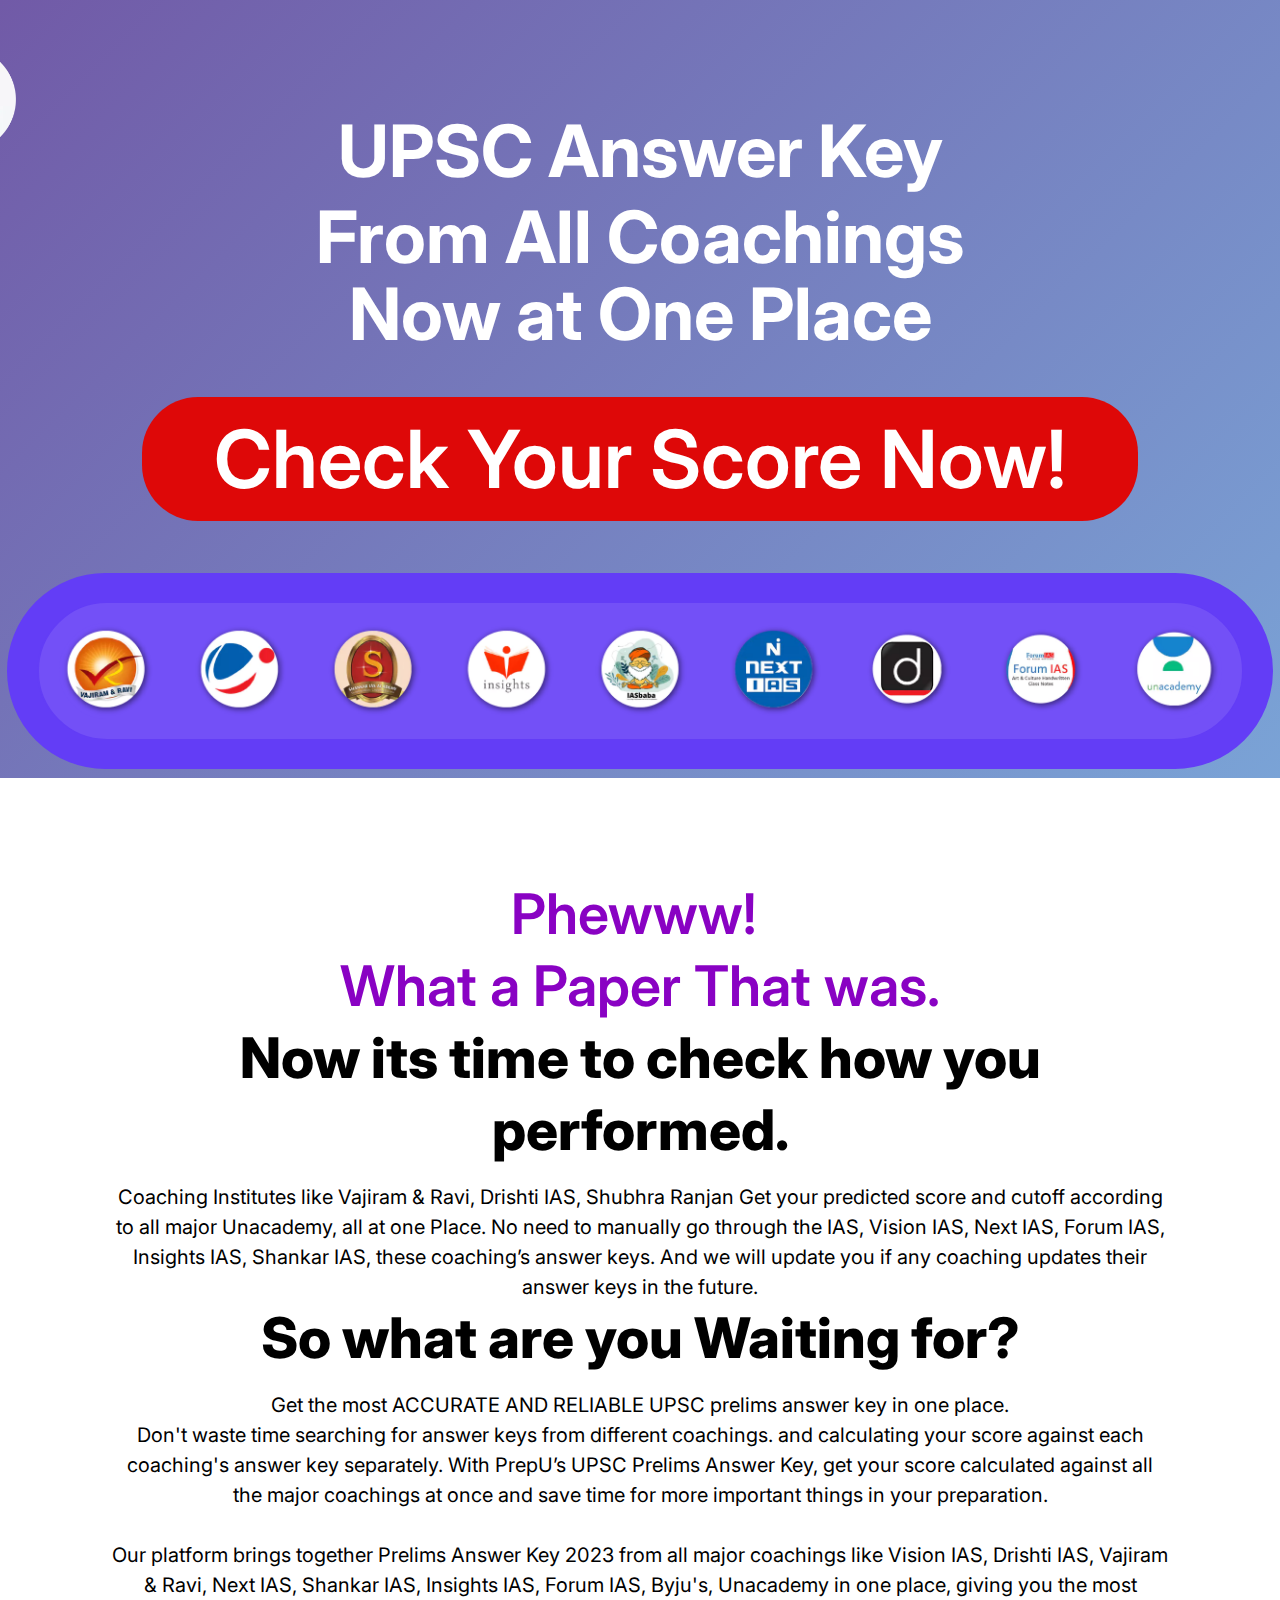
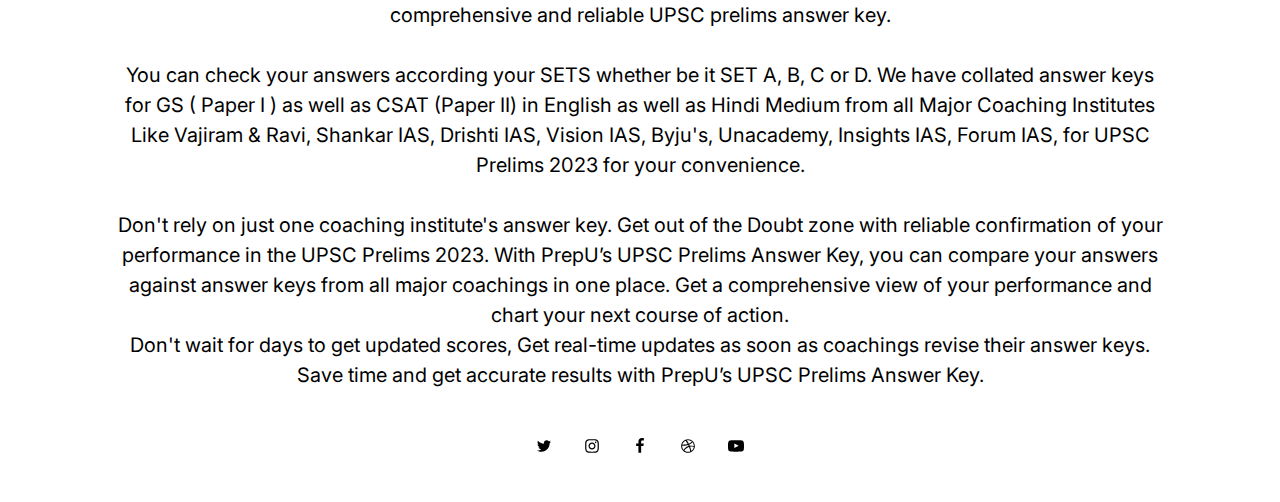
<file: index.html>
<!DOCTYPE html>
<html lang="en">
  <head>
    <title> UPSC Prelims 2023 Answer Key | Check Your Score from All Major Coachings</title>
		<meta name="description" content="Absolutely FREE!! Calculate your Score from Vajiram & Ravi, Shankar IAS, Vision IAS, Drishti IAS, Insights IAS, Forum IAS & More Keys | All in One Place!">
    <meta name="viewport" content="width=device-width, initial-scale=1.0" />
    <meta charset="utf-8" />
    <meta property="twitter:card" content="summary_large_image" />
	
	
<!-- Google Tag Manager -->
<script>(function(w,d,s,l,i){w[l]=w[l]||[];w[l].push({'gtm.start':
new Date().getTime(),event:'gtm.js'});var f=d.getElementsByTagName(s)[0],
j=d.createElement(s),dl=l!='dataLayer'?'&l='+l:'';j.async=true;j.src=
'https://www.googletagmanager.com/gtm.js?id='+i+dl;f.parentNode.insertBefore(j,f);
})(window,document,'script','dataLayer','GTM-TS34527');</script>
<!-- End Google Tag Manager -->

	

    <style data-tag="reset-style-sheet">
      html {  line-height: 1.15;}body {  margin: 0;}* {  box-sizing: border-box;  border-width: 0;  border-style: solid;}p,li,ul,pre,div,h1,h2,h3,h4,h5,h6,figure,blockquote,figcaption {  margin: 0;  padding: 0;}button {  background-color: transparent;}button,input,optgroup,select,textarea {  font-family: inherit;  font-size: 100%;  line-height: 1.15;  margin: 0;}button,select {  text-transform: none;}button,[type="button"],[type="reset"],[type="submit"] {  -webkit-appearance: button;}button::-moz-focus-inner,[type="button"]::-moz-focus-inner,[type="reset"]::-moz-focus-inner,[type="submit"]::-moz-focus-inner {  border-style: none;  padding: 0;}button:-moz-focus,[type="button"]:-moz-focus,[type="reset"]:-moz-focus,[type="submit"]:-moz-focus {  outline: 1px dotted ButtonText;}a {  color: inherit;  text-decoration: inherit;}input {  padding: 2px 4px;}img {  display: block;}html { scroll-behavior: smooth  }
    </style>
    <style data-tag="default-style-sheet">
      html {
        font-family: Inter;
        font-size: 16px;
      }

      body {
        font-weight: 400;
        font-style:normal;
        text-decoration: none;
        text-transform: none;
        letter-spacing: normal;
        line-height: 1.15;
        color: var(--dl-color-gray-black);
        background-color: var(--dl-color-gray-white);

      }
    </style>
    <link
      rel="stylesheet"
      href="https://fonts.googleapis.com/css2?family=Inter:wght@100;200;300;400;500;600;700;800;900&amp;display=swap"
      data-tag="font"
    />
    <style>
       body::-webkit-scrollbar {
         width: 0.5em;
         z-index: 100;
         background-color:transparent;
       }


      body::-webkit-scrollbar-thumb {
         background-color:white;
         box-shadow:0 -100vh 0 100vh #5128f5;//magic
       }
    </style>
    <link rel="stylesheet" href="./style.css" />
	<!-- Meta Pixel Code -->
<!--<script>-->
<!--!function(f,b,e,v,n,t,s)-->
<!--{if(f.fbq)return;n=f.fbq=function(){n.callMethod?-->
<!--n.callMethod.apply(n,arguments):n.queue.push(arguments)};-->
<!--if(!f._fbq)f._fbq=n;n.push=n;n.loaded=!0;n.version='2.0';-->
<!--n.queue=[];t=b.createElement(e);t.async=!0;-->
<!--t.src=v;s=b.getElementsByTagName(e)[0];-->
<!--s.parentNode.insertBefore(t,s)}(window, document,'script',-->
<!--'https://connect.facebook.net/en_US/fbevents.js');-->
<!--fbq('init', '983075063126370');-->
<!--fbq('track', 'PageView');-->
<!--</script>-->
<!--<noscript><img height="1" width="1" style="display:none"-->
<!--src="https://www.facebook.com/tr?id=983075063126370&ev=PageView&noscript=1"-->
<!--/></noscript>-->
<!-- End Meta Pixel Code -->
  </head>
  <body>
  <!-- Google Tag Manager (noscript) -->
<noscript><iframe src="https://www.googletagmanager.com/ns.html?id=GTM-TS34527"
height="0" width="0" style="display:none;visibility:hidden"></iframe></noscript>
<!-- End Google Tag Manager (noscript) -->
    <div>
      <link href="./home.css" rel="stylesheet" />

      <div class="home-container">
        <section class="home-hero">
          <div class="home-container1">
            <img
              alt="pastedImage"
              src="public/prepu%20logo-200h.png"
              class="home-logo"
            />
          </div>
          <h1 class="home-text">
            <span>UPSC Answer Key</span>
            <br />
          </h1>
          <h1 class="home-text03">
            <span>From All Coachings</span>
            <br />
          </h1>
          <h1 class="home-text06">
            <span>Now at One Place</span>
            <br />
          </h1>
          <div class="home-container2">
            <a href="exam.html" class="home-link">
			<div class="home-get-started">
			 <span class="home-text09">Check Your Score Now!</span>
            </div>
          </div>
          <div class="home-container3"></div>
          <div class="home-dashboard-preview">
            <div class="home-outline">
              <img
                alt="image"
                src="public/all%20insti%20logos-200h.png"
                class="home-image"
              />
            </div>
          </div>
        </section>
        <section class="home-features">
          <span class="home-text10">
            <span class="home-text11">Phewww!&nbsp;</span>
            <br class="home-text12" />
            <span class="home-text13">What a Paper That was.</span>
            <br class="home-text14" />
          </span>
          <span class="home-text15">
            Now its time to check how you performed.
          </span>
          <div class="home-title">
            <span class="home-text16">
              Coaching Institutes like Vajiram &amp; Ravi, Drishti IAS, Shubhra
              Ranjan Get your predicted score and cutoff according to all major
              Unacademy, all at one Place. No need to manually go through the
              IAS, Vision IAS, Next IAS, Forum IAS, Insights IAS, Shankar IAS,
              these coaching’s answer keys. And we will update you if any
              coaching updates their answer keys in the future.
            </span>
            <span class="home-text17">So what are you Waiting for?</span>
            <span class="home-text18">
              <span>
                Get the most ACCURATE AND RELIABLE UPSC prelims answer key in
                one place.
              </span>
              <br />
              <span>
                Don't waste time searching for answer keys from different
                coachings. and calculating your score against each coaching's
                answer key separately. With PrepU’s UPSC Prelims Answer Key, get
                your score calculated against all the major coachings at once
                and save time for more important things in your preparation.
              </span>
              <br />
              <br />
              <span>
                Our platform brings together Prelims Answer Key 2023 from all
                major coachings like Vision IAS, Drishti IAS, Vajiram &amp;
                Ravi, Next IAS, Shankar IAS, Insights IAS, Forum IAS, Byju's, 
                Unacademy in one place, giving you the most comprehensive and
                reliable UPSC prelims answer key.
              </span>
              <br />
              <br />
              <span>
                You can check your answers according your SETS whether be it SET
                A, B, C or D. We have collated answer keys for GS ( Paper I ) as
                well as CSAT (Paper II) in English as well as Hindi Medium from
                all Major Coaching Institutes Like Vajiram &amp; Ravi, Shankar
                IAS, Drishti IAS, Vision IAS, Byju's, Unacademy, Insights IAS,
                Forum IAS, for UPSC Prelims 2023 for your convenience.
              </span>
              <br />
              <br />
              <span>
                Don't rely on just one coaching institute's answer key. Get out
                of the Doubt zone with reliable confirmation of your performance
                in the UPSC Prelims 2023. With PrepU’s UPSC Prelims Answer Key,
                you can compare your answers against answer keys from all major
                coachings in one place. Get a comprehensive view of your
                performance and chart your next course of action.
              </span>
              <br />
              <span>
                Don't wait for days to get updated scores, Get real-time updates
                as soon as coachings revise their answer keys. Save time and get
                accurate results with PrepU’s UPSC Prelims Answer Key.
              </span>
            </span>
          </div>
        </section>
       
        <div class="home-social-bar">
          <svg viewBox="0 0 950.8571428571428 1024" class="home-icon">
            <path
              d="M925.714 233.143c-25.143 36.571-56.571 69.143-92.571 95.429 0.571 8 0.571 16 0.571 24 0 244-185.714 525.143-525.143 525.143-104.571 0-201.714-30.286-283.429-82.857 14.857 1.714 29.143 2.286 44.571 2.286 86.286 0 165.714-29.143 229.143-78.857-81.143-1.714-149.143-54.857-172.571-128 11.429 1.714 22.857 2.857 34.857 2.857 16.571 0 33.143-2.286 48.571-6.286-84.571-17.143-148-91.429-148-181.143v-2.286c24.571 13.714 53.143 22.286 83.429 23.429-49.714-33.143-82.286-89.714-82.286-153.714 0-34.286 9.143-65.714 25.143-93.143 90.857 112 227.429 185.143 380.571 193.143-2.857-13.714-4.571-28-4.571-42.286 0-101.714 82.286-184.571 184.571-184.571 53.143 0 101.143 22.286 134.857 58.286 41.714-8 81.714-23.429 117.143-44.571-13.714 42.857-42.857 78.857-81.143 101.714 37.143-4 73.143-14.286 106.286-28.571z"
            ></path></svg
          ><svg viewBox="0 0 877.7142857142857 1024" class="home-icon02">
            <path
              d="M585.143 512c0-80.571-65.714-146.286-146.286-146.286s-146.286 65.714-146.286 146.286 65.714 146.286 146.286 146.286 146.286-65.714 146.286-146.286zM664 512c0 124.571-100.571 225.143-225.143 225.143s-225.143-100.571-225.143-225.143 100.571-225.143 225.143-225.143 225.143 100.571 225.143 225.143zM725.714 277.714c0 29.143-23.429 52.571-52.571 52.571s-52.571-23.429-52.571-52.571 23.429-52.571 52.571-52.571 52.571 23.429 52.571 52.571zM438.857 152c-64 0-201.143-5.143-258.857 17.714-20 8-34.857 17.714-50.286 33.143s-25.143 30.286-33.143 50.286c-22.857 57.714-17.714 194.857-17.714 258.857s-5.143 201.143 17.714 258.857c8 20 17.714 34.857 33.143 50.286s30.286 25.143 50.286 33.143c57.714 22.857 194.857 17.714 258.857 17.714s201.143 5.143 258.857-17.714c20-8 34.857-17.714 50.286-33.143s25.143-30.286 33.143-50.286c22.857-57.714 17.714-194.857 17.714-258.857s5.143-201.143-17.714-258.857c-8-20-17.714-34.857-33.143-50.286s-30.286-25.143-50.286-33.143c-57.714-22.857-194.857-17.714-258.857-17.714zM877.714 512c0 60.571 0.571 120.571-2.857 181.143-3.429 70.286-19.429 132.571-70.857 184s-113.714 67.429-184 70.857c-60.571 3.429-120.571 2.857-181.143 2.857s-120.571 0.571-181.143-2.857c-70.286-3.429-132.571-19.429-184-70.857s-67.429-113.714-70.857-184c-3.429-60.571-2.857-120.571-2.857-181.143s-0.571-120.571 2.857-181.143c3.429-70.286 19.429-132.571 70.857-184s113.714-67.429 184-70.857c60.571-3.429 120.571-2.857 181.143-2.857s120.571-0.571 181.143 2.857c70.286 3.429 132.571 19.429 184 70.857s67.429 113.714 70.857 184c3.429 60.571 2.857 120.571 2.857 181.143z"
            ></path></svg
          ><svg viewBox="0 0 602.2582857142856 1024" class="home-icon04">
            <path
              d="M548 6.857v150.857h-89.714c-70.286 0-83.429 33.714-83.429 82.286v108h167.429l-22.286 169.143h-145.143v433.714h-174.857v-433.714h-145.714v-169.143h145.714v-124.571c0-144.571 88.571-223.429 217.714-223.429 61.714 0 114.857 4.571 130.286 6.857z"
            ></path></svg
          ><svg viewBox="0 0 877.7142857142857 1024" class="home-icon06">
            <path
              d="M585.143 857.143c-5.714-33.143-27.429-147.429-80-284.571-0.571 0-1.714 0.571-2.286 0.571 0 0-222.286 77.714-294.286 234.286-3.429-2.857-8.571-6.286-8.571-6.286 65.143 53.143 148 85.714 238.857 85.714 52 0 101.143-10.857 146.286-29.714zM479.429 510.286c-9.143-21.143-19.429-42.286-30.286-63.429-193.143 57.714-378.286 53.143-384.571 53.143-0.571 4-0.571 8-0.571 12 0 96 36.571 184 96 250.286v0c102.286-182.286 304.571-247.429 304.571-247.429 5.143-1.714 10.286-2.857 14.857-4.571zM418.286 389.143c-65.143-115.429-134.286-209.143-139.429-216-104.571 49.143-182.286 145.714-206.857 261.714 9.714 0 166.286 1.714 346.286-45.714zM809.143 571.429c-8-2.286-112.571-35.429-233.714-16.571 49.143 135.429 69.143 245.714 73.143 268 84-56.571 143.429-146.857 160.571-251.429zM349.143 148c-0.571 0-0.571 0-1.143 0.571 0 0 0.571-0.571 1.143-0.571zM686.286 230.857c-65.714-58.286-152.571-93.714-247.429-93.714-30.286 0-60 4-88.571 10.857 5.714 7.429 76.571 100.571 140.571 218.286 141.143-52.571 194.286-133.714 195.429-135.429zM813.714 508c-1.143-88.571-32.571-170.286-85.143-234.286-1.143 1.143-61.143 88-209.143 148.571 8.571 17.714 17.143 36 25.143 54.286 2.857 6.286 5.143 13.143 8 19.429 129.143-16.571 256.571 11.429 261.143 12zM877.714 512c0 242.286-196.571 438.857-438.857 438.857s-438.857-196.571-438.857-438.857 196.571-438.857 438.857-438.857 438.857 196.571 438.857 438.857z"
            ></path></svg
          ><svg viewBox="0 0 1024 1024" class="home-icon08">
            <path
              d="M1013.8 307.2c0 0-10-70.6-40.8-101.6-39-40.8-82.6-41-102.6-43.4-143.2-10.4-358.2-10.4-358.2-10.4h-0.4c0 0-215 0-358.2 10.4-20 2.4-63.6 2.6-102.6 43.4-30.8 31-40.6 101.6-40.6 101.6s-10.2 82.8-10.2 165.8v77.6c0 82.8 10.2 165.8 10.2 165.8s10 70.6 40.6 101.6c39 40.8 90.2 39.4 113 43.8 82 7.8 348.2 10.2 348.2 10.2s215.2-0.4 358.4-10.6c20-2.4 63.6-2.6 102.6-43.4 30.8-31 40.8-101.6 40.8-101.6s10.2-82.8 10.2-165.8v-77.6c-0.2-82.8-10.4-165.8-10.4-165.8zM406.2 644.8v-287.8l276.6 144.4-276.6 143.4z"
            ></path>
          </svg>
        </div>
      </div>
    </div>
  </body>
</html>
</file>
<file: style.css>
:root {
  --dl-color-gray-500: #595959;
  --dl-color-gray-700: #999999;
  --dl-color-gray-900: #D9D9D9;
  --dl-size-size-large: 144px;
  --dl-size-size-small: 48px;
  --dl-color-danger-300: #A22020;
  --dl-color-danger-500: #BF2626;
  --dl-color-danger-700: #E14747;
  --dl-color-gray-black: #000000;
  --dl-color-gray-white: #FFFFFF;
  --dl-size-size-medium: 96px;
  --dl-size-size-xlarge: 192px;
  --dl-size-size-xsmall: 16px;
  --dl-space-space-unit: 16px;
  --dl-color-primary-100: #003EB3;
  --dl-color-primary-300: #0074F0;
  --dl-color-primary-500: #14A9FF;
  --dl-color-primary-700: #85DCFF;
  --dl-color-success-300: #199033;
  --dl-color-success-500: #32A94C;
  --dl-color-success-700: #4CC366;
  --dl-size-size-xxlarge: 288px;
  --dl-size-size-maxwidth: 1400px;
  --dl-radius-radius-round: 50%;
  --dl-space-space-halfunit: 8px;
  --dl-space-space-sixunits: 96px;
  --dl-space-space-twounits: 32px;
  --dl-radius-radius-radius2: 2px;
  --dl-radius-radius-radius4: 4px;
  --dl-radius-radius-radius8: 8px;
  --dl-space-space-fiveunits: 80px;
  --dl-space-space-fourunits: 64px;
  --dl-color-template-blue-bg: #5228f5ff;
  --dl-space-space-sevenunits: 112px;
  --dl-space-space-threeunits: 48px;
  --dl-space-space-oneandhalfunits: 24px;
}
.button {
  color: var(--dl-color-gray-black);
  display: inline-block;
  padding: 0.5rem 1rem;
  border-color: var(--dl-color-gray-black);
  border-width: 1px;
  border-radius: 4px;
  background-color: var(--dl-color-gray-white);
}
.input {
  color: var(--dl-color-gray-black);
  cursor: auto;
  padding: 0.5rem 1rem;
  border-color: var(--dl-color-gray-black);
  border-width: 1px;
  border-radius: 4px;
  background-color: var(--dl-color-gray-white);
}
.textarea {
  color: var(--dl-color-gray-black);
  cursor: auto;
  padding: 0.5rem;
  border-color: var(--dl-color-gray-black);
  border-width: 1px;
  border-radius: 4px;
  background-color: var(--dl-color-gray-white);
}
.list {
  width: 100%;
  margin: 1em 0px 1em 0px;
  display: block;
  padding: 0px 0px 0px 1.5rem;
  list-style-type: none;
  list-style-position: outside;
}
.list-item {
  display: list-item;
}
.teleport-show {
  display: flex !important;
  transform: translateX(0)!important;
}
.Link {
  cursor: pointer;
  white-space: nowrap;
  margin-right: 40px;
}
.Link:hover {
  color: #5228F5;
}
.card {
  flex: 1;
  height: 100%;
  display: flex;
  position: relative;
  align-self: stretch;
  transition: 0.3s;
  padding-top: var(--dl-space-space-fiveunits);
  padding-left: var(--dl-space-space-oneandhalfunits);
  border-radius: 30px;
  padding-right: var(--dl-space-space-oneandhalfunits);
  flex-direction: column;
  padding-bottom: var(--dl-space-space-threeunits);
  background-color: #ffffff;
}
.card:hover {
  transform: scale(1.05);
}
.pill {
  display: flex;
  align-items: center;
  padding-top: var(--dl-space-space-twounits);
  padding-left: var(--dl-space-space-unit);
  border-radius: 200px;
  margin-bottom: var(--dl-space-space-threeunits);
  padding-right: var(--dl-space-space-twounits);
  flex-direction: column;
  padding-bottom: var(--dl-space-space-twounits);
  justify-content: center;
  background-color: #ffffff;
}
.testimonal {
  width: 100%;
  display: flex;
  max-width: 375px;
  align-items: flex-start;
  padding-top: var(--dl-space-space-fiveunits);
  padding-left: var(--dl-space-space-threeunits);
  border-radius: 50px;
  padding-right: var(--dl-space-space-threeunits);
  flex-direction: column;
  padding-bottom: var(--dl-space-space-threeunits);
  justify-content: center;
  background-color: #EFF0F2;
}
.accordionContainer {
  gap: 20px;
  fill: rgba(0, 0, 0, 0.5);
  color: var(--dl-color-gray-black);
  width: 100%;
  cursor: pointer;
  display: flex;
  max-width: 800px;
  transition: 0.3s;
  align-items: center;
  user-select: none;
  flex-direction: column;
  justify-content: space-between;
}
.accordionContainer:hover {
  color: rgba(0, 0, 0, 0.5);
}
.metrics {
  display: flex;
  align-items: center;
  flex-direction: column;
}
.title {
  font-size: 56px;
  text-align: center;
  font-weight: 700;
  line-height: 72px;
  margin-bottom: var(--dl-space-space-oneandhalfunits);
}
.sub-title {
  color: rgb(82, 40, 245);
  font-style: normal;
  font-weight: 600;
  margin-bottom: var(--dl-space-space-oneandhalfunits);
}
.template-button {
  color: white;
  cursor: pointer;
  display: flex;
  transition: 0.3s;
  align-items: center;
  padding-top: var(--dl-space-space-unit);
  padding-left: var(--dl-space-space-twounits);
  border-radius: 56px;
  margin-bottom: var(--dl-space-space-threeunits);
  padding-right: var(--dl-space-space-twounits);
  flex-direction: column;
  padding-bottom: var(--dl-space-space-unit);
  background-color: #000000;
}
.template-button:hover {
  color: black;
  background-color: #ffffff;
}

.accordionIcon {
  width: 30px;
  height: 30px;
}
.accordionContent {
  width: 100%;
  display: flex;
  user-select: text;
}
.Content {
  font-size: 16px;
  font-family: Inter;
  font-weight: 400;
  line-height: 1.15;
  text-transform: none;
  text-decoration: none;
}
.Heading {
  font-size: 32px;
  font-family: Inter;
  font-weight: 700;
  line-height: 1.15;
  text-transform: none;
  text-decoration: none;
}
@media(max-width: 991px) {
  .testimonal {
    padding-top: var(--dl-space-space-threeunits);
    padding-left: var(--dl-space-space-oneandhalfunits);
    padding-right: var(--dl-space-space-oneandhalfunits);
    padding-bottom: var(--dl-space-space-threeunits);
  }
  .template-button {
    margin-bottom: var(--dl-space-space-twounits);
  }
}
@media(max-width: 767px) {
  .card {
    padding-top: var(--dl-space-space-threeunits);
    margin-right: 0px;
    padding-bottom: var(--dl-space-space-threeunits);
  }
  .testimonal {
    max-width: 100%;
  }
  .title {
    font-size: 28px;
    line-height: 36px;
  }
}
@media(max-width: 400px) {
  .card {
    margin-right: 0px;
    margin-bottom: 0px;
  }
  .pill {
    width: 130px;
    height: 60px;
  }
  .title {
    font-size: 32px;
    line-height: 48px;
    margin-bottom: var(--dl-space-space-unit);
  }
  .template-button {
    padding-left: var(--dl-space-space-oneandhalfunits);
    padding-right: var(--dl-space-space-oneandhalfunits);
    background-color: var(--dl-color-gray-black);
  }
}
</file>
<file: home.css>
.home-container {
  width: 100%;
  display: flex;
  overflow: auto;
  min-height: 100vh;
  overflow-x: hidden;
  flex-direction: column;
}
.home-hero {
  width: 100%;
  height: 778px;
  display: flex;
  position: relative;
  align-items: center;
  padding-top: var(--dl-space-space-oneandhalfunits);
  padding-left: var(--dl-space-space-sevenunits);
  padding-right: var(--dl-space-space-sevenunits);
  flex-direction: column;
  background-image: linear-gradient(315deg, rgb(122, 163, 214) 0.00%,rgb(113, 90, 167) 100.00%);
}
.home-container1 {
  flex: 0 0 auto;
  width: auto;
  height: auto;
  display: flex;
  position: relative;
  align-items: flex-start;
  justify-content: center;
}
.home-logo {
  top: 23px;
  left: -729px;
  width: 105px;
  position: absolute;
}
.home-text {
  top: 111px;
  left: 0px;
  color: rgb(255, 255, 255);
  right: 0px;
  margin: auto;
  position: absolute;
  font-size: 72px;
  font-style: normal;
  text-align: center;
  font-weight: 700;
  line-height: 80px;
}
.home-text03 {
  top: 197px;
  left: 0px;
  color: rgb(255, 255, 255);
  right: 0px;
  margin: auto;
  position: absolute;
  font-size: 72px;
  font-style: normal;
  text-align: center;
  font-weight: 700;
  line-height: 80px;
}
.home-text06 {
  top: 274px;
  left: 0px;
  color: rgb(255, 255, 255);
  right: 0px;
  margin: auto;
  position: absolute;
  font-size: 72px;
  font-style: normal;
  text-align: center;
  font-weight: 700;
  line-height: 80px;
}
.home-container2 {
  flex: 0 0 auto;
  width: auto;
  height: 301px;
  display: flex;
  align-items: flex-start;
  justify-content: center;
}
.home-get-started {
  top: 397px;
  left: 0px;
  color: white;
  right: 0px;
  width: 996px;
  cursor: pointer;
  margin: auto;
  display: flex;
  position: absolute;
  transition: 0.3s;
  align-items: center;
  padding-top: var(--dl-space-space-unit);
  padding-left: var(--dl-space-space-twounits);
  border-radius: 56px;
  padding-right: var(--dl-space-space-twounits);
  flex-direction: column;
  padding-bottom: var(--dl-space-space-unit);
  justify-content: center;
  background-color: #de0808;
}
.home-get-started:hover {
  color: black;
  background-color: #ffffff;
}
.home-text09 {
  font-size: 80px;
  align-self: center;
  font-style: normal;
  font-weight: 600;
}
.home-container3 {
  border: 2px dashed rgba(120, 120, 120, 0.4);
  display: flex;
  align-items: center;
  flex-direction: column;
}
.home-dashboard-preview {
  left: 0px;
  right: 0px;
  width: 1266px;
  bottom: 9px;
  margin: auto;
  display: flex;
  position: absolute;
  align-items: center;
  border-color: #633df6;
  border-width: 30px;
  border-radius: 100px;
  flex-direction: column;
  justify-content: center;
  background-color: #633df6;
}
.home-outline {
  width: 1203px;
  display: flex;
  align-items: center;
  border-color: #7350f7;
  border-width: 20px;
  border-radius: 70px;
  flex-direction: column;
  background-color: #7350f7;
}
.home-image {
  width: 100%;
  object-fit: cover;
}
.home-features {
  width: 100%;
  display: flex;
  z-index: 1;
  position: relative;
  align-items: center;
  padding-top: 400px;
  padding-left: var(--dl-space-space-sevenunits);
  padding-right: var(--dl-space-space-sevenunits);
  flex-direction: column;
  background-color: EFF0F2;
}
.home-text10 {
  color: #8902c3;
  font-size: 56px;
  margin-top: -300px;
  text-align: center;
  font-weight: 700;
  line-height: 72px;
}
.home-text11 {
  font-weight: 600;
}
.home-text12 {
  font-weight: 600;
}
.home-text13 {
  font-weight: 600;
}
.home-text14 {
  font-style: normal;
}
.home-text15 {
  font-size: 56px;
  font-style: normal;
  margin-top: 0px;
  text-align: center;
  font-weight: 800;
  line-height: 72px;
}
.home-title {
  display: flex;
  align-items: center;
  flex-direction: column;
}
.home-text16 {
  font-size: 20px;
  margin-top: 16px;
  text-align: center;
  line-height: 30px;
}
.home-text17 {
  font-size: 56px;
  font-style: normal;
  margin-top: 0px;
  text-align: center;
  font-weight: 800;
  line-height: 72px;
}
.home-text18 {
  font-size: 20px;
  margin-top: 16px;
  text-align: center;
  line-height: 30px;
}
.home-get-started1 {
  color: white;
  width: 654px;
  cursor: pointer;
  display: flex;
  align-self: center;
  margin-top: var(--dl-space-space-oneandhalfunits);
  transition: 0.3s;
  align-items: center;
  padding-top: var(--dl-space-space-unit);
  padding-left: var(--dl-space-space-twounits);
  border-radius: 56px;
  padding-right: var(--dl-space-space-twounits);
  flex-direction: column;
  padding-bottom: var(--dl-space-space-unit);
  justify-content: center;
  background-color: #de0808;
}
.home-get-started1:hover {
  color: black;
  background-color: #ffffff;
}
.home-text33 {
  font-size: 50px;
  align-self: center;
  font-style: normal;
  font-weight: 600;
}
.home-social-bar {
  width: 100%;
  display: flex;
  padding: var(--dl-space-space-threeunits);
  justify-content: center;
}
.home-icon {
  width: var(--dl-size-size-xsmall);
  height: var(--dl-size-size-xsmall);
  margin-right: var(--dl-space-space-twounits);
}
.home-icon02 {
  width: var(--dl-size-size-xsmall);
  height: var(--dl-size-size-xsmall);
  margin-right: var(--dl-space-space-twounits);
}
.home-icon04 {
  width: var(--dl-size-size-xsmall);
  height: var(--dl-size-size-xsmall);
  margin-right: var(--dl-space-space-twounits);
}
.home-icon06 {
  width: var(--dl-size-size-xsmall);
  height: var(--dl-size-size-xsmall);
  margin-right: var(--dl-space-space-twounits);
}
.home-icon08 {
  width: var(--dl-size-size-xsmall);
  height: var(--dl-size-size-xsmall);
}
@media(max-width: 1200px) {
  .home-logo {
    top: 20px;
    left: -557px;
  }
  .home-dashboard-preview {
    left: 0px;
    right: 0px;
    width: 1097px;
    bottom: 44px;
    height: 141px;
    margin: auto;
    justify-content: center;
  }
  .home-outline {
    flex: 1;
    width: 1003px;
    height: 103px;
    align-self: center;
    align-items: center;
    flex-direction: column;
    justify-content: center;
  }
  .home-image {
    width: 997px;
    height: 82px;
  }
  .home-get-started1 {
    width: 50%;
    margin-top: var(--dl-space-space-oneandhalfunits);
  }
  .home-text33 {
    font-size: 40px;
    font-style: normal;
    font-weight: 600;
  }
}
@media(max-width: 991px) {
  .home-hero {
    padding-left: var(--dl-space-space-oneandhalfunits);
    padding-right: var(--dl-space-space-oneandhalfunits);
  }
  .home-logo {
    width: 64px;
  }
  .home-features {
    padding-top: 260px;
  }
  .home-text10 {
    font-size: 36px;
    line-height: 40px;
  }
  .home-text11 {
    font-size: 36px;
    line-height: 40px;
  }
  .home-text15 {
    font-size: 36px;
    line-height: 40px;
  }
  .home-title {
    width: 100%;
    max-width: 1200px;
  }
  .home-text16 {
    font-size: 20px;
    margin-top: var(--dl-space-space-unit);
    line-height: 30px;
  }
  .home-text17 {
    font-size: 36px;
    line-height: 40px;
  }
  .home-text18 {
    font-size: 20px;
    margin-top: var(--dl-space-space-unit);
    line-height: 30px;
  }
}
@media(max-width: 767px) {
  .home-hero {
    height: 620px;
    position: relative;
    padding-bottom: 180px;
    background-color: var(--dl-color-template-blue-bg);
  }
  .home-logo {
    top: 21px;
    left: -348px;
    width: 105px;
    height: 105px;
  }
  .home-text {
    top: 176px;
    left: -4px;
    color: rgb(255, 255, 255);
    font-size: 50px;
    font-style: normal;
    font-weight: 700;
    line-height: 60px;
  }
  .home-text03 {
    top: 241px;
    left: -4px;
    color: rgb(255, 255, 255);
    font-size: 50px;
    font-style: normal;
    font-weight: 700;
    line-height: 60px;
  }
  .home-text06 {
    top: 310px;
    left: -4px;
    color: rgb(255, 255, 255);
    font-size: 50px;
    font-style: normal;
    font-weight: 700;
    line-height: 60px;
  }
  .home-get-started {
    left: 28px;
    width: 523px;
    bottom: -211px;
    margin-top: var(--dl-space-space-twounits);
    margin-right: 0px;
  }
  .home-text09 {
    font-size: 50px;
  }
  .home-dashboard-preview {
    top: 520px;
    width: 90%;
    border-width: 10px;
    border-radius: 45px;
  }
  .home-outline {
    width: 767px;
    border-width: 10px;
    margin-right: 0px;
    border-radius: 35px;
  }
  .home-image {
    width: 100%;
  }
  .home-features {
    padding-top: 350px;
    padding-left: var(--dl-space-space-oneandhalfunits);
    padding-right: var(--dl-space-space-oneandhalfunits);
  }
  .home-text10 {
    font-size: 36px;
    font-style: normal;
    font-weight: 700;
    line-height: 40px;
  }
  .home-text11 {
    font-size: 36px;
    font-style: normal;
    font-weight: 700;
    line-height: 40px;
  }
  .home-text15 {
    font-size: 36px;
    font-style: normal;
    font-weight: 700;
    line-height: 40px;
  }
  .home-text17 {
    font-size: 36px;
    font-style: normal;
    font-weight: 700;
    line-height: 40px;
  }
  .home-get-started1 {
    left: 28px;
    width: 523px;
    bottom: -211px;
    margin-top: var(--dl-space-space-twounits);
    margin-right: 0px;
  }
  .home-text33 {
    font-size: 50px;
  }
  .home-social-bar {
    padding-left: var(--dl-space-space-twounits);
    padding-right: var(--dl-space-space-twounits);
  }
}
@media(max-width: 400px) {
  .home-hero {
    height: 570px;
    padding-bottom: 160px;
  }
  .home-logo {
    top: 7px;
    left: -174px;
    width: 58px;
    height: 58px;
  }
  .home-text {
    top: 133px;
    left: 0px;
    color: rgb(255, 255, 255);
    right: 0px;
    width: var(--dl-size-size-xxlarge);
    height: 56px;
    margin: auto;
    font-size: 200%;
    font-style: normal;
    text-align: center;
    font-weight: 700;
    line-height: 196%;
    border-color: var(--dl-color-gray-black);
    border-width: 0px;
  }
  .home-text03 {
    top: 182px;
    left: 0px;
    color: rgb(255, 255, 255);
    right: 0px;
    width: 373px;
    height: 56px;
    margin: auto;
    font-size: 200%;
    font-style: normal;
    text-align: center;
    font-weight: 700;
    line-height: 196%;
    border-color: var(--dl-color-gray-black);
    border-width: 0px;
  }
  .home-text06 {
    top: 247px;
    left: 0px;
    color: rgb(255, 255, 255);
    right: 0px;
    width: 373px;
    height: 125px;
    margin: auto;
    font-size: 200%;
    font-style: normal;
    text-align: center;
    font-weight: 700;
    line-height: 196%;
    border-color: var(--dl-color-gray-black);
    border-width: 0px;
  }
  .home-container2 {
    position: relative;
  }
  .home-get-started {
    top: 370px;
    flex: 1;
    left: -165px;
    width: 337px;
    bottom: -90px;
    height: 55px;
    margin: auto;
    padding: var(--dl-space-space-unit);
    align-self: flex-end;
    margin-top: -10px;
    align-items: center;
    margin-left: 0px;
    justify-content: center;
  }
  .home-text09 {
    font-size: 150%;
  }
  .home-container3 {
    position: relative;
  }
  .home-dashboard-preview {
    top: 500px;
    left: 0px;
    right: 0px;
    width: 376px;
    height: 50px;
    margin: auto;
  }
  .home-outline {
    top: 0px;
    left: 0px;
    right: 0px;
    width: 356px;
    bottom: 0px;
    height: 35px;
    margin: auto;
    position: absolute;
    margin-right: 0px;
    margin-bottom: 0px;
  }
  .home-image {
    top: -3px;
    flex: 1;
    left: -7px;
    width: 352px;
    height: 24px;
    position: absolute;
  }
  .home-features {
    flex: 1;
    padding-top: 200px;
  }
  .home-text10 {
    margin-top: -100px;
    line-height: 100%;
  }
  .home-text11 {
    margin-top: -100px;
    line-height: 100%;
  }
  .home-text15 {
    margin-top: 20px;
    line-height: 100%;
  }
  .home-text16 {
    font-size: 20px;
    line-height: 30px;
  }
  .home-text17 {
    margin-top: 0px;
    line-height: 100%;
  }
  .home-text18 {
    font-size: 20px;
    line-height: 30px;
  }
  .home-get-started1 {
    top: 400px;
    flex: 1;
    left: 0px;
    right: 0px;
    width: 337px;
    bottom: 95-px;
    height: 55px;
    padding: var(--dl-space-space-unit);
    position: static;
    align-self: center;
    align-items: center;
    justify-content: center;
  }
  .home-text33 {
    font-size: 150%;
  }
  .home-social-bar {
    padding-top: var(--dl-space-space-twounits);
    padding-left: var(--dl-space-space-unit);
    padding-right: var(--dl-space-space-unit);
    padding-bottom: var(--dl-space-space-twounits);
  }
}
</file>
